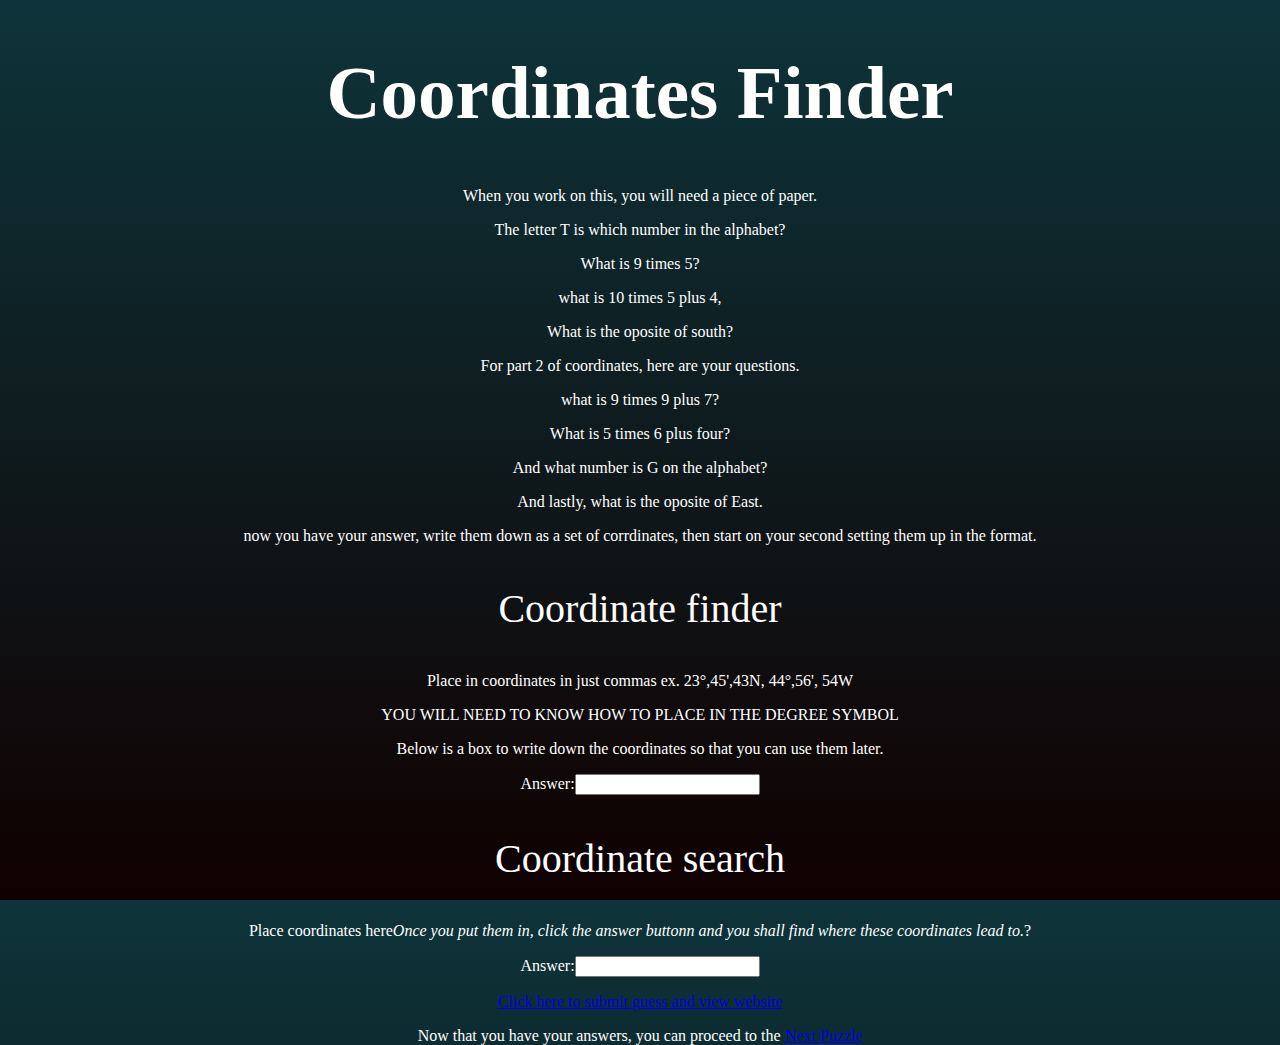
<file: puzzle4.html>
<!DOCTYPE html>
<html lang="en" >
<head>
  <meta charset="UTF-8">
  <title>- Escape room action 3-</title>
  <link rel="stylesheet" href="style5.css">

</head>
<body>
<!-- partial:index.partial.html -->
<center> <h1 style="color:#black" class="text-blur-out"<center> Coordinates Finder <center> </h1> <p>
  When you work on this, you will need a piece of paper. 
<center> The letter T is which number in the alphabet? <p>
What is 9 times 5? <p>
what is 10 times 5 plus 4, <p>
What is the oposite of south?<p>
  
  For part 2 of coordinates, here are your questions. <p>
    what is 9 times 9 plus 7?<p>
    What is 5 times 6 plus four?<p>
    And what number is G on the alphabet?<p>
    And lastly, what is the oposite of East. <p>

now you have your answer, write them down as a set of corrdinates, then start on your second setting them up in the format.
  
   <!--This is my title-->
<p style="font-size: 30pt;">Coordinate finder</p>
<!--This is my text-->
<p> Place in coordinates in just commas ex. 23°,45',43N, 44°,56', 54W  
 <P> YOU WILL NEED TO KNOW HOW TO PLACE IN THE DEGREE SYMBOL</p>
Below is a box to write down the coordinates so that you can use them later. 
<!--use the input type password-->
 <p>Answer:<input id="Riddle1" type="text"/></p> 
   <!--Give answer if password is correct-->
 <a onclick="return Riddle(1);">
   
   <!--This is my title-->
<p style="font-size: 30pt;">Coordinate search</p>
<!--This is my text-->
<p>Place coordinates here<cite>Once you put them in, click the answer buttonn and you shall find where these coordinates lead to.</cite>?</p>
<!--use the input type password-->
 <p>Answer:<input id="passwordBox2" type="password"/></p>
<!--Link out to new page if password is correct-->
 <a href="https://www.britannica.com/place/Chichen-Itza" onclick="return colorAnswer();">
  Click here to submit guess and view website
 </a>
 
    <p>
    Now that you have your answers, you can proceed to the <a href="https://emgoritha12.github.io/FinalEscapeRoom/puzzle5.html"></h1>Next Puzzle</a></h1></p>
<!-- partial -->
  <script  src="./script4.js"></script>

</body>
</html>
</file>
<file: style5.css>
h1{ 
  font-family: 'Redressed', cursive;
font-size: 75px; 
color:#black;
}
body {
  color: white;
}

html{height:100%;}
body {
background:#0D353A;
background:-webkit-gradient(linear,0% 0%,0% 100%, from(rgba(13,52,58,1) ), to(#100000)  );
background: -moz-linear-gradient(top, rgba(13,52,58,1) 0%, rgba(0,0,0,1) 100%);

text {
  color: white;
}

  }
.text-blur-out {
	-webkit-animation: text-blur-out 7s cubic-bezier(0.550, 0.085, 0.680, 0.530) infinite both;
	        animation: text-blur-out 7s cubic-bezier(0.550, 0.085, 0.680, 0.530) infinite both;
}
/* ----------------------------------------------
 * Generated by Animista on 2022-3-21 15:20:34
 * Licensed under FreeBSD License.
 * See http://animista.net/license for more info. 
 * w: http://animista.net, t: @cssanimista
 * ---------------------------------------------- */

/**
 * ----------------------------------------
 * animation text-blur-out
 * ----------------------------------------
 */
@-webkit-keyframes text-blur-out {
  0% {
    -webkit-filter: blur(0.01);
            filter: blur(0.01);
  }
  100% {
    -webkit-filter: blur(12px) opacity(0%);
            filter: blur(12px) opacity(0%);
  }
}
@keyframes text-blur-out {
  0% {
    -webkit-filter: blur(0.01);
            filter: blur(0.01);
  }
  100% {
    -webkit-filter: blur(12px) opacity(0%);
            filter: blur(12px) opacity(0%);
  }
}
</file>
